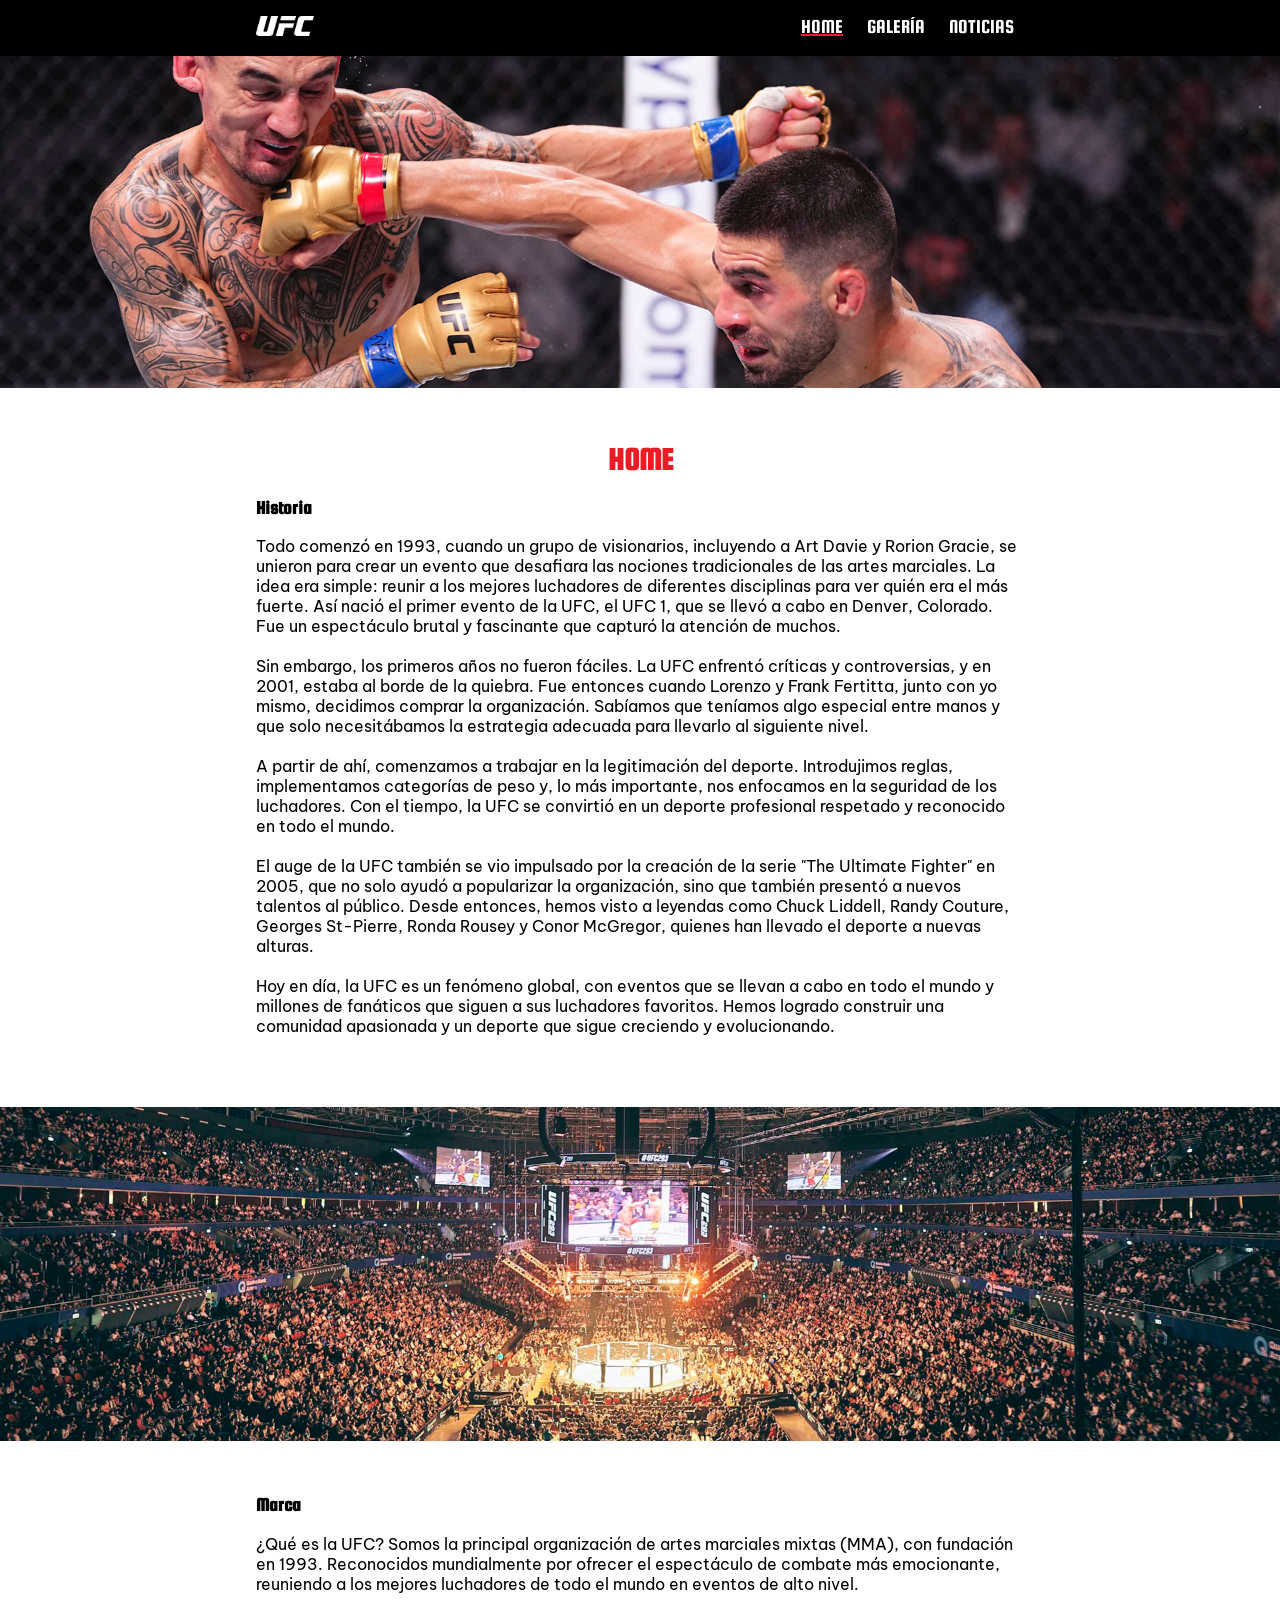
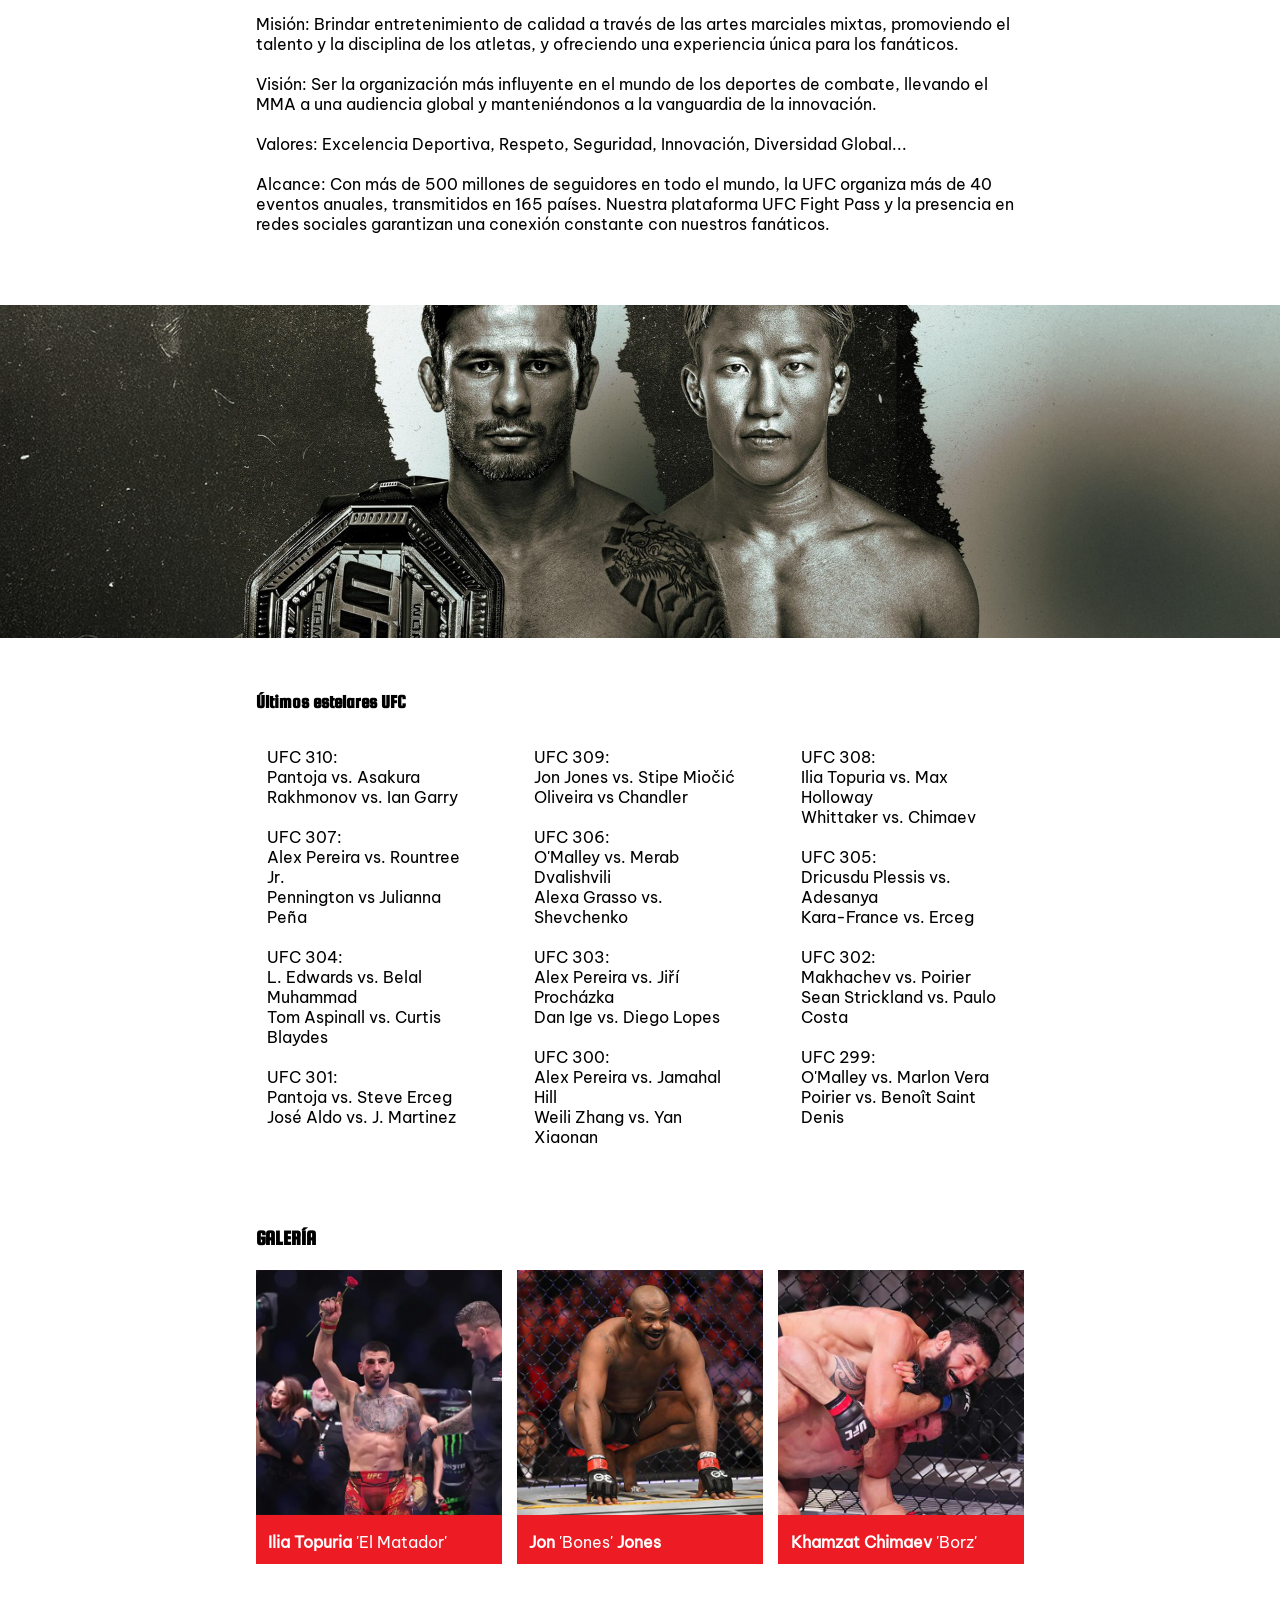
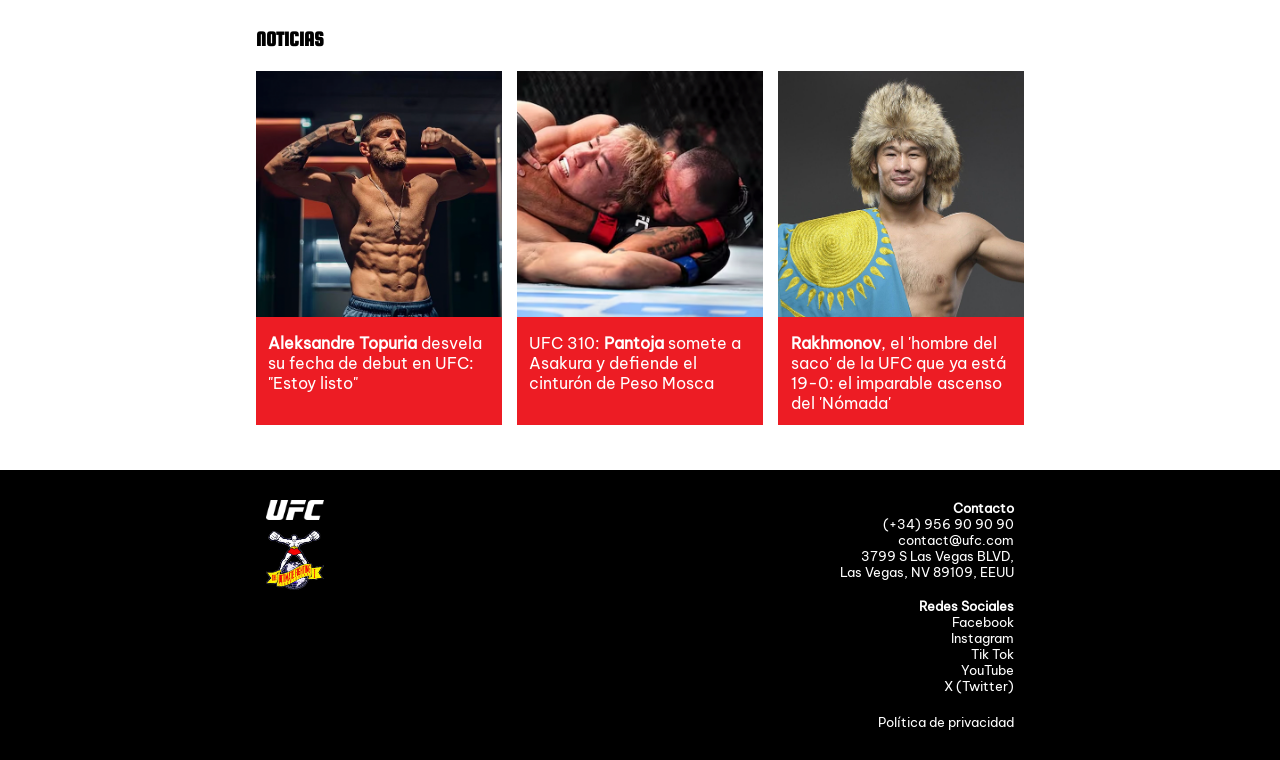
<file: index.html>
<!DOCTYPE html>
<head>
    <meta charset="utf-8">
    <meta name="author" content="Alejandro Torres">
    <meta name="description" content="La Casa del Ultimate Fighting Championship.">
    <title>The Ultimate Fighting Championship</title>
    <link rel="icon" href="Imagenes/favicon.png">
    <link rel="stylesheet" href="HojaCSS.css">
</head>
    
<header>
    <nav class="nav1">
        <ul class="ul1">
            <div>
                <li class="li1ufc"><img src="Imagenes/ufc-logo-blanco.png" class="imgmenu"></li>
            </div>
            <div>
                <a rel="stylesheet" href="index.html"><li class="li1"><u>HOME</u></li></a>
                <a rel="stylesheet" href="GALERIA.html"><li class="li1">GALERÍA</li></a>
                <a rel="stylesheet" href="NOTICIAS.html"><li class="li1">NOTICIAS</li></a>
            </div>
        </ul>
    </nav>
</header>

<body>
    <div class="banner">
        <img src="Imagenes/Home1.png" alt="Ilia Topuria dando un overhand a Max Holloway" class="b1">
    </div>
    <div class="home">
        <h1>HOME</h1>
    </div>
    <div class="txt">
        <h3>Historia</h3>
        <p>Todo comenzó en 1993, cuando un grupo de visionarios, incluyendo a Art Davie y Rorion Gracie, se unieron para crear un evento que desafiara las nociones tradicionales de las artes marciales. La idea era simple: reunir a los mejores luchadores de diferentes disciplinas para ver quién era el más fuerte. Así nació el primer evento de la UFC, el UFC 1, que se llevó a cabo en Denver, Colorado. Fue un espectáculo brutal y fascinante que capturó la atención de muchos.
            <br> <br>
            Sin embargo, los primeros años no fueron fáciles. La UFC enfrentó críticas y controversias, y en 2001, estaba al borde de la quiebra. Fue entonces cuando Lorenzo y Frank Fertitta, junto con yo mismo, decidimos comprar la organización. Sabíamos que teníamos algo especial entre manos y que solo necesitábamos la estrategia adecuada para llevarlo al siguiente nivel.
            <br> <br>
            A partir de ahí, comenzamos a trabajar en la legitimación del deporte. Introdujimos reglas, implementamos categorías de peso y, lo más importante, nos enfocamos en la seguridad de los luchadores. Con el tiempo, la UFC se convirtió en un deporte profesional respetado y reconocido en todo el mundo.
            <br> <br>
            El auge de la UFC también se vio impulsado por la creación de la serie "The Ultimate Fighter" en 2005, que no solo ayudó a popularizar la organización, sino que también presentó a nuevos talentos al público. Desde entonces, hemos visto a leyendas como Chuck Liddell, Randy Couture, Georges St-Pierre, Ronda Rousey y Conor McGregor, quienes han llevado el deporte a nuevas alturas.
            <br> <br>
            Hoy en día, la UFC es un fenómeno global, con eventos que se llevan a cabo en todo el mundo y millones de fanáticos que siguen a sus luchadores favoritos. Hemos logrado construir una comunidad apasionada y un deporte que sigue creciendo y evolucionando.
        </p>
    </div>
    <div class="banner">
        <img src="Imagenes/Home2.png" alt="UFC fight night" class="b1">
    </div>
    <div class="txt">
        <h3>Marca</h3>
        <p>¿Qué es la UFC?
            Somos la principal organización de artes marciales mixtas (MMA), con fundación en 1993. Reconocidos mundialmente por ofrecer el espectáculo de combate más emocionante, reuniendo a los mejores luchadores de todo el mundo en eventos de alto nivel.
            <br> <br>
            Misión: 
            Brindar entretenimiento de calidad a través de las artes marciales mixtas, promoviendo el talento y la disciplina de los atletas, y ofreciendo una experiencia única para los fanáticos.
            <br> <br>
            Visión:  
            Ser la organización más influyente en el mundo de los deportes de combate, llevando el MMA a una audiencia global y manteniéndonos a la vanguardia de la innovación.
            <br> <br>
            Valores:  
            Excelencia Deportiva, Respeto, Seguridad, Innovación, Diversidad Global...
            <br> <br>
            Alcance:
            Con más de 500 millones de seguidores en todo el mundo, la UFC organiza más de 40 eventos anuales, transmitidos en 165 países. Nuestra plataforma UFC Fight Pass y la presencia en redes sociales garantizan una conexión constante con nuestros fanáticos.
        </p>
    </div>
    <div class="banner">
        <img src="Imagenes/Home3.png" alt="UFC 310" class="b1">
    </div>
    <div class="txt">
    <h3>Últimos estelares UFC</h3>
    </div>
    <div class="home3">
        <div></div>
        <div>
            <p>UFC 310:
                <br>
                Pantoja vs. Asakura
                <br>
                Rakhmonov vs. Ian Garry
                <br> <br>
                UFC 307:
                <br>
                Alex Pereira vs. Rountree Jr.
                <br>
                Pennington vs Julianna Peña
                <br> <br>
                UFC 304:
                <br>
                L. Edwards vs. Belal Muhammad
                <br>
                Tom Aspinall vs. Curtis Blaydes
                <br> <br>
                UFC 301:
                <br>
                Pantoja vs. Steve Erceg
                <br>
                José Aldo vs. J. Martinez
            </p>
        </div>
        <div>
            <p>UFC 309:
                <br>
                Jon Jones vs. Stipe Miočić
                <br>
                Oliveira vs Chandler
                <br> <br>
                UFC 306:
                <br>
                O'Malley vs. Merab Dvalishvili
                <br>
                Alexa Grasso vs. Shevchenko
                <br> <br>
                UFC 303:
                <br>
                Alex Pereira vs. Jiří Procházka
                <br>
                Dan Ige vs. Diego Lopes
                <br> <br>
                UFC 300:
                <br>
                Alex Pereira vs. Jamahal Hill
                <br>
                Weili Zhang vs. Yan Xiaonan
            </p>
        </div>
        <div>
            <p>UFC 308:
                <br>
                Ilia Topuria vs. Max Holloway
                <br>
                Whittaker vs. Chimaev
                <br> <br>
                UFC 305:
                <br>
                Dricusdu Plessis vs. Adesanya
                <br>
                Kara-France vs. Erceg
                <br> <br>
                UFC 302:
                <br>
                Makhachev vs. Poirier
                <br>
                Sean Strickland vs. Paulo Costa
                <br> <br>
                UFC 299:
                <br>
                O'Malley vs. Marlon Vera
                <br>
                Poirier vs. Benoît Saint Denis
            </p>
        </div>
    </div>
    <div class="titsecc">
        <h3>GALERÍA</h3>
    </div>
    <div class="secc">
        <div class="seccimg">
            <div>
                <a rel="stylesheet" href="GALERIA.html">
                <img src="Imagenes/TopuriaHome.png" class="imgs"></a>
            </div>
            <div>
                <p class="secctxt"> <b>Ilia Topuria</b> 'El Matador'</p>
            </div>
        </div>
        <div class="seccimg">
            <div>
                <a rel="stylesheet" href="GALERIA.html">
                <img src="Imagenes/JonJonesHome.png" class="imgs"></a>
            </div>
            <div>
                <p class="secctxt"> <b>Jon</b> 'Bones' <b>Jones</b></p>
            </div>
        </div>
        <div class="seccimg">
            <div>
                <a rel="stylesheet" href="GALERIA.html">
                <img src="Imagenes/ChimaevHome.png" class="imgs"></a>
            </div>
            <div>
                <p class="secctxt"> <b>Khamzat Chimaev</b> 'Borz'</p>
            </div>
        </div>
    </div>
    <div class="titsecc">
        <h3>NOTICIAS</h3>
    </div>
    <div class="secc">
        <div class="seccimg">
            <div>
                <a rel="stylesheet" href="NOTICIAS.html">
                <img src="Imagenes/AlexTHome.png" class="imgs"></a>
            </div>
            <div>
                <p class="secctxt"> <b>Aleksandre Topuria</b> desvela su fecha de debut en UFC: "Estoy listo"</p>
            </div>
        </div>
        <div class="seccimg">
            <div>
                <a rel="stylesheet" href="NOTICIAS.html">
                <img src="Imagenes/PantojaHome.png" class="imgs"></a>
            </div>
            <div>
                <p class="secctxt"> UFC 310: <b>Pantoja</b> somete a Asakura y defiende el cinturón de Peso Mosca</p>
            </div>
        </div>
        <div class="seccimg">
            <div>
                <a rel="stylesheet" href="NOTICIAS.html">
                <img src="Imagenes/RakhmonovHome.png" class="imgs"></a>
            </div>
            <div>
                <p class="secctxt"> <b>Rakhmonov</b>, el 'hombre del saco' de la UFC que ya está 19-0: el imparable ascenso del 'Nómada'</p>
            </div>
        </div>
    </div>
</body>

<footer class="nav2">

    <div class="footerdiv1">
        <li class="footer4"><img src="Imagenes/ufc-logo-blanco.png"; class="logofooter1"></li>
        <li class="li2"><img src="Imagenes/ufc-logo-antiguo.png"; class="logofooter2"></li>
    </div>

    <div class="footerdiv2">
        <li class="footer1"><p class="pfooter"><b>Contacto</b></p></li>
        <li class="footer2"><p class="pfooter">(+34) 956 90 90 90</p></li>
        <li class="footer2"><p class="pfooter">contact@ufc.com</p></li>
        <li class="footer2"><p class="pfooter">3799 S Las Vegas BLVD,</p></li>
        <li class="footer2"><p class="pfooter">Las Vegas, NV 89109, EEUU</p></li>
        <br>
        <li class="footer2"><p class="pfooter"><b>Redes Sociales</b></p></li>
        <a href="https://www.facebook.com/UFCEspanol/"><li class="footer2"><p class="pfooter">Facebook</p></li></a>
        <a href="https://www.instagram.com/ufc/"><li class="footer2"><p class="pfooter">Instagram</p></li></a>
        <a href="https://www.tiktok.com/@ufcespanol"><li class="footer2"><p class="pfooter">Tik Tok</p></li></a>
        <a href="https://www.youtube.com/ufc"><li class="footer2"><p class="pfooter">YouTube</p></li></a>
        <a href="https://x.com/ufc"><li class="footer3"><p class="pfooter">X (Twitter)</p></li></a>
        <a href="https://www.ufc.com/privacy-policy"><li class="footer5"><p class="pfooter">Política de privacidad</p></li></a>
    </div>

</footer>
</file>
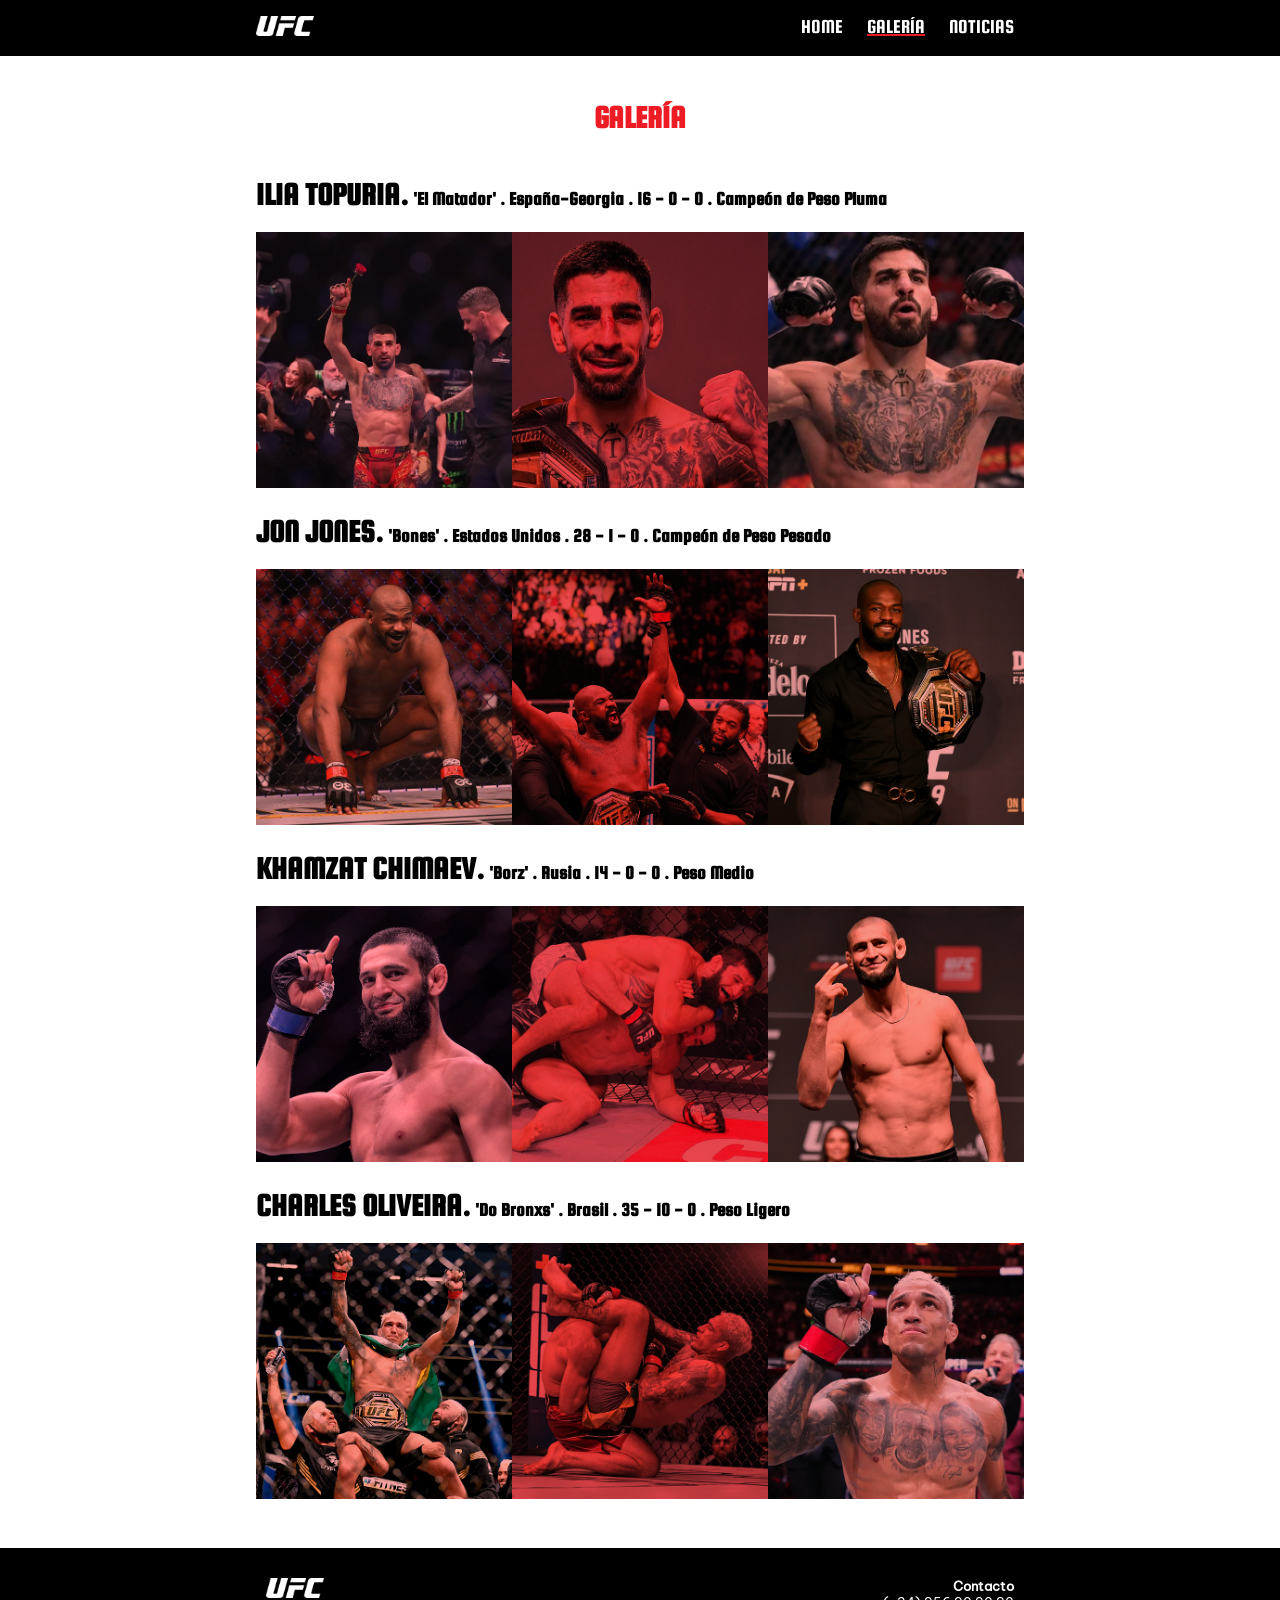
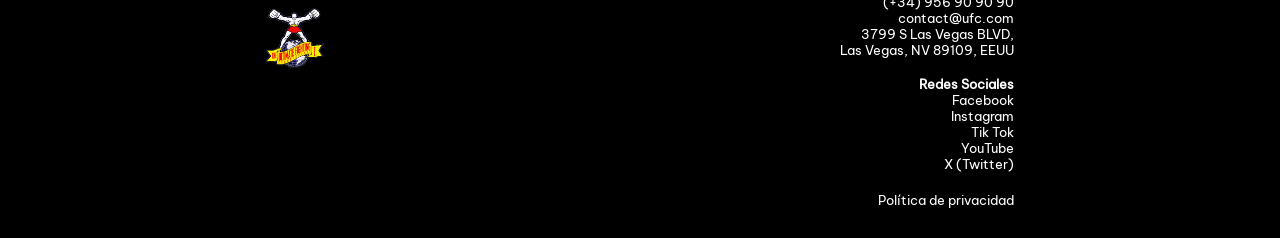
<file: GALERIA.html>
<!DOCTYPE html>
<head>
    <meta charset="utf-8">
    <meta name="author" content="Alejandro Torres">
    <meta name="description" content="La Casa del Ultimate Fighting Championship. Galería.">
    <title>Gallery - The Ultimate Fighting Championship</title>
    <link rel="icon" href="Imagenes/favicon.png">
    <link rel="stylesheet" href="HojaCSS.css">
</head>
    
<header>
    <nav class="nav1">
        <ul class="ul1">
            <div>
                <li class="li1ufc"><img src="Imagenes/ufc-logo-blanco.png" class="imgmenu"></li>
            </div>
            <div>
                <a rel="stylesheet" href="index.html"><li class="li1">HOME</li></a>
                <a rel="stylesheet" href="GALERIA.html"><li class="li1"><u>GALERÍA</u></li></a>
                <a rel="stylesheet" href="NOTICIAS.html"><li class="li1">NOTICIAS</li></a>
            </div>
        </ul>
    </nav>
</header>

<body>
    <div class="tituloseccion">
        <h1>GALERÍA</h1>
    </div>
    <div class="nombres">
        <h1>ILIA TOPURIA.</h1><h3>'El Matador' . España-Georgia . 16 - 0 - 0 . Campeón de Peso Pluma</h3>
    </div>
    <div class="pics">
        <div>
            <img src="Imagenes/IliaTopuria-1b.png" alt="IliaTopuria-1" class="imgsg">
        </div>
        <div>
            <img src="Imagenes/IliaTopuria-2b.png" alt="IliaTopuria-2" class="imgsg">
        </div>
        <div>
            <img src="Imagenes/IliaTopuria-3b.png" alt="IliaTopuria-3" class="imgsg">
        </div>
    </div>
    <div class="nombres">
        <h1>JON JONES.</h1><h3>'Bones' . Estados Unidos . 28 - 1 - 0 . Campeón de Peso Pesado</h3>
    </div>
    <div class="pics">
        <div>
            <img src="Imagenes/JonJones-1.png" alt="Casco aleman" class="imgsg">
        </div>
        <div>
            <img src="Imagenes/JonJones-2.png" alt="Casco aleman" class="imgsg">
        </div>
        <div>
            <img src="Imagenes/JonJones-3.png" alt="Casco aleman" class="imgsg">
        </div>
    </div>
    <div class="nombres">
        <h1>KHAMZAT CHIMAEV.</h1><h3>'Borz' . Rusia . 14 - 0 - 0 . Peso Medio</h3>
    </div>
    <div class="pics">
        <div>
            <img src="Imagenes/Chimaev-1.png" alt="Casco aleman" class="imgsg">
        </div>
        <div>
            <img src="Imagenes/Chimaev-2.png" alt="Casco aleman" class="imgsg">
        </div>
        <div>
            <img src="Imagenes/Chimaev-3.png" alt="Casco aleman" class="imgsg">
        </div>
    </div>
    <div class="nombres">
        <h1>CHARLES OLIVEIRA.</h1><h3>'Do Bronxs' . Brasil . 35 - 10 - 0 . Peso Ligero</h3>
    </div>
    <div class="pics">
        <div>
            <img src="Imagenes/Oliveira-1.png" alt="Casco aleman" class="imgsg">
        </div>
        <div>
            <img src="Imagenes/Oliveira-2.png" alt="Casco aleman" class="imgsg">
        </div>
        <div>
            <img src="Imagenes/Oliveira-3.png" alt="Casco aleman" class="imgsg">
        </div>
    </div>
</body>

<footer class="nav2">

    <div class="footerdiv1">
        <li class="footer4"><img src="Imagenes/ufc-logo-blanco.png"; class="logofooter1"></li>
        <li class="li2"><img src="Imagenes/ufc-logo-antiguo.png"; class="logofooter2"></li>
    </div>

    <div class="footerdiv2">
        <li class="footer1"><p class="pfooter"><b>Contacto</b></p></li>
        <li class="footer2"><p class="pfooter">(+34) 956 90 90 90</p></li>
        <li class="footer2"><p class="pfooter">contact@ufc.com</p></li>
        <li class="footer2"><p class="pfooter">3799 S Las Vegas BLVD,</p></li>
        <li class="footer2"><p class="pfooter">Las Vegas, NV 89109, EEUU</p></li>
        <br>
        <li class="footer2"><p class="pfooter"><b>Redes Sociales</b></p></li>
        <a href="https://www.facebook.com/UFCEspanol/"><li class="footer2"><p class="pfooter">Facebook</p></li></a>
        <a href="https://www.instagram.com/ufc/"><li class="footer2"><p class="pfooter">Instagram</p></li></a>
        <a href="https://www.tiktok.com/@ufcespanol"><li class="footer2"><p class="pfooter">Tik Tok</p></li></a>
        <a href="https://www.youtube.com/ufc"><li class="footer2"><p class="pfooter">YouTube</p></li></a>
        <a href="https://x.com/ufc"><li class="footer3"><p class="pfooter">X (Twitter)</p></li></a>
        <a href="https://www.ufc.com/privacy-policy"><li class="footer5"><p class="pfooter">Política de privacidad</p></li></a>
    </div>

</footer>
</file>
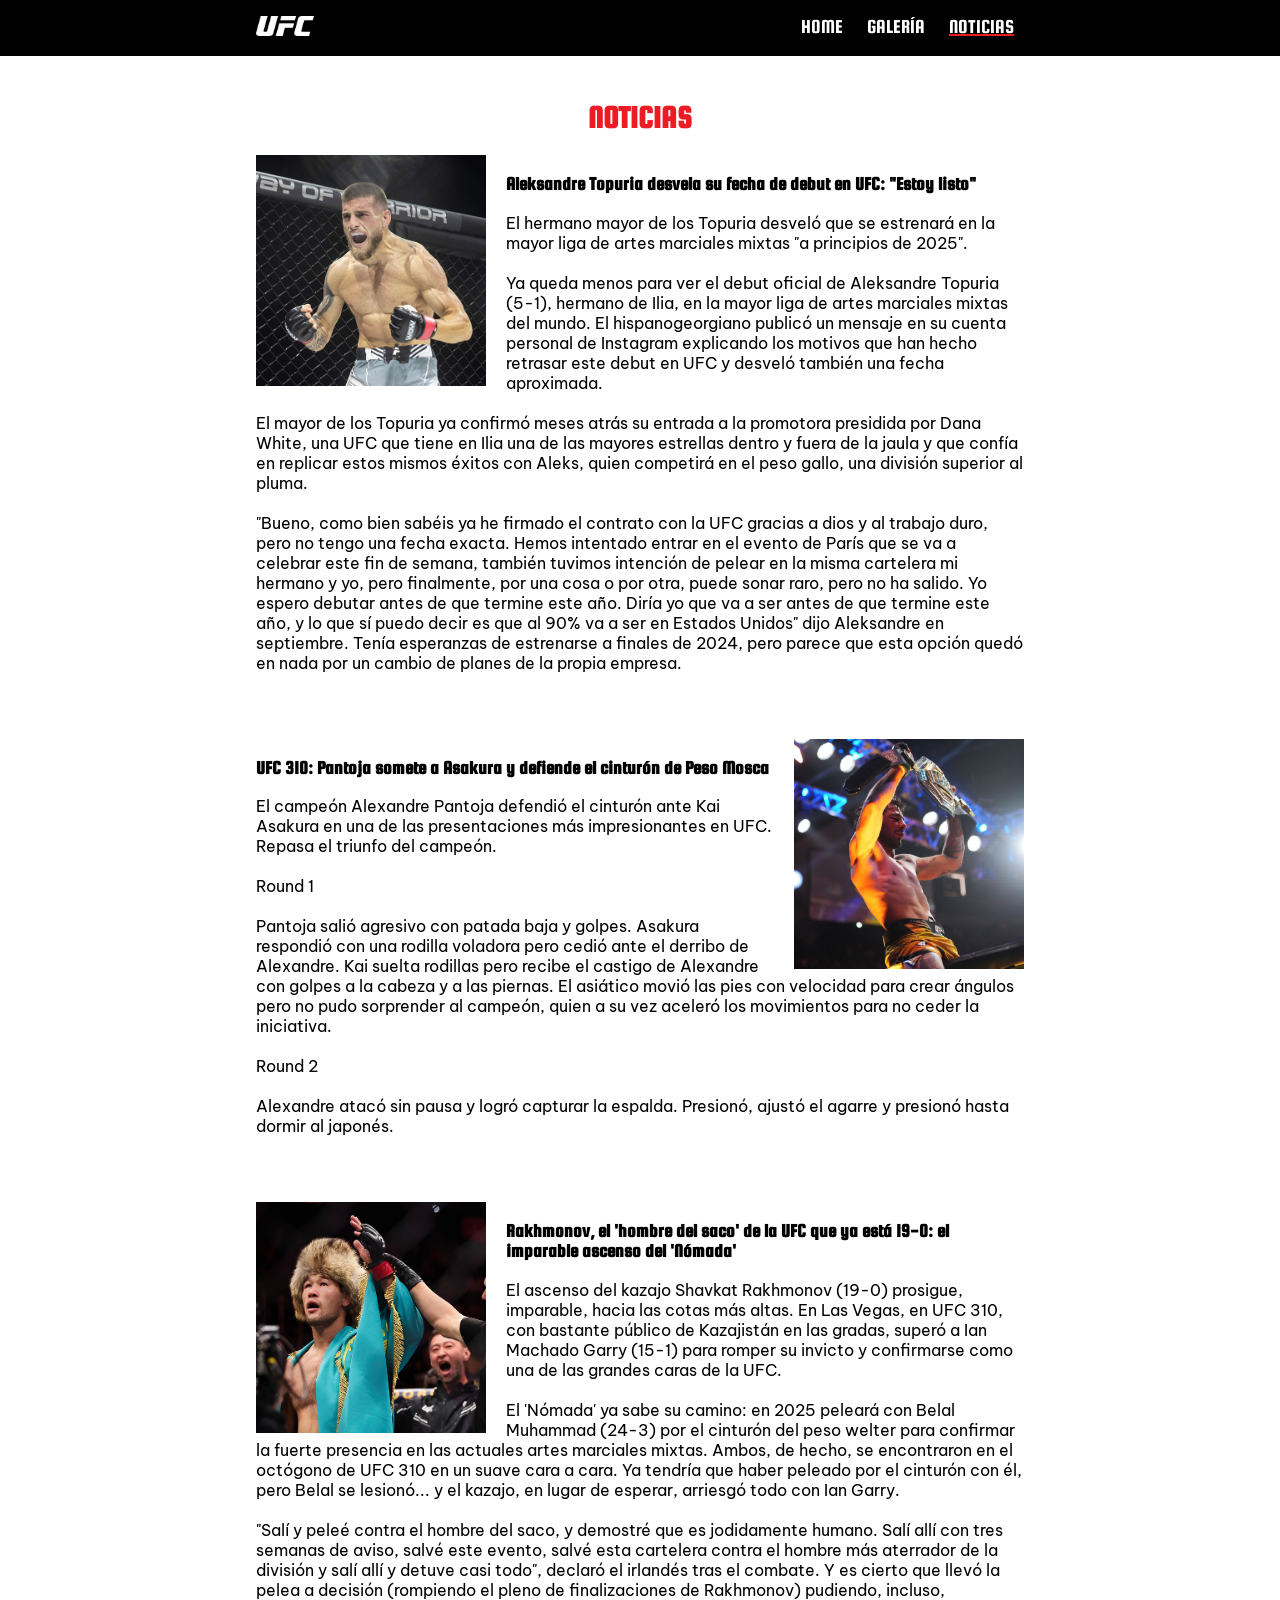
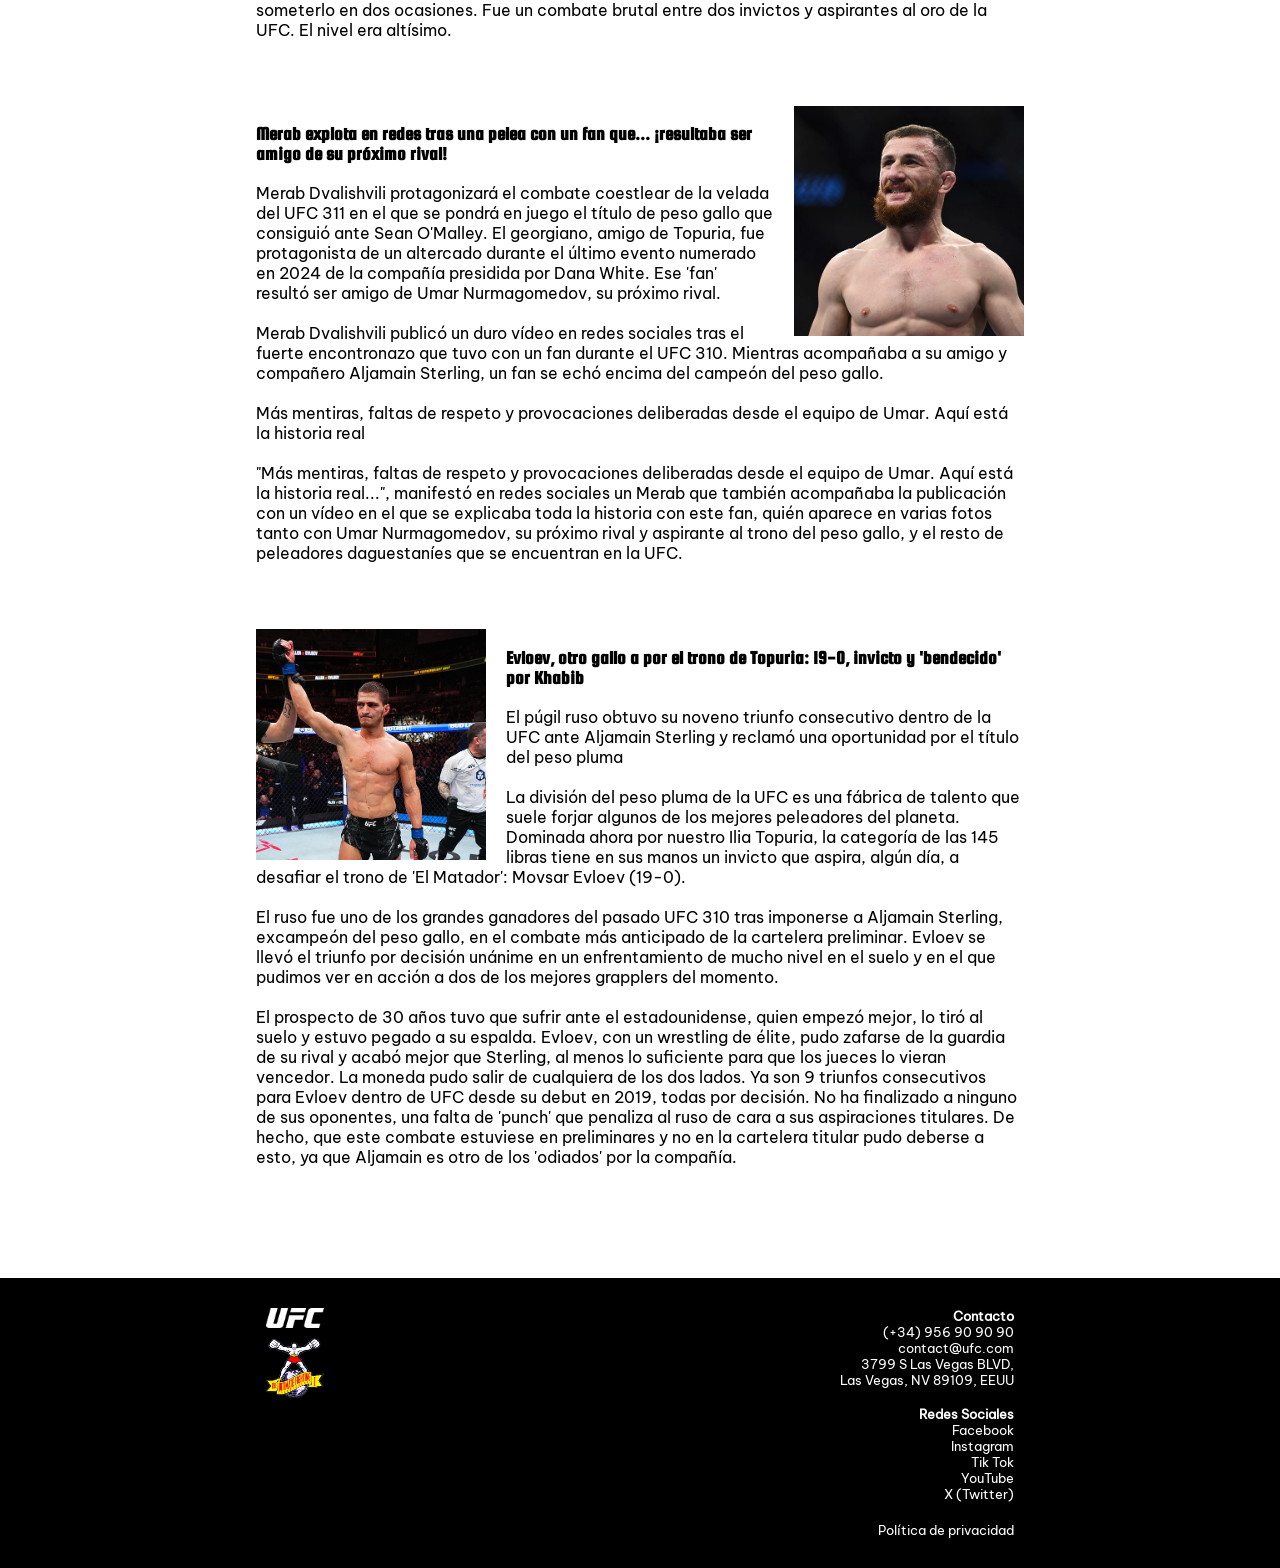
<file: NOTICIAS.html>
<!DOCTYPE html>
<head>
    <meta charset="utf-8">
    <meta name="author" content="Alejandro Torres">
    <meta name="description" content="La Casa del Ultimate Fighting Championship. Noticias.">
    <title>News - The Ultimate Fighting Championship</title>
    <link rel="icon" href="Imagenes/favicon.png">
    <link rel="stylesheet" href="HojaCSS.css">
</head>
    
<header>
    <nav class="nav1">
        <ul class="ul1">
            <div>
                <li class="li1ufc"><img src="Imagenes/ufc-logo-blanco.png" class="imgmenu"></li>
            </div>
            <div>
                <a rel="stylesheet" href="index.html"><li class="li1">HOME</li></a>
                <a rel="stylesheet" href="GALERIA.html"><li class="li1">GALERÍA</li></a>
                <a rel="stylesheet" href="NOTICIAS.html"><li class="li1"><u>NOTICIAS</u></li></a>
            </div>
        </ul>
    </nav>
</header>

<body>
    <div class="tituloseccion">
        <h1>NOTICIAS</h1>
    </div>
    <div class="noticiaspadre">
        <div class="not1">
            <div>
                <img src="Imagenes/AlexT.png" class="imgn1">
                <h3>Aleksandre Topuria desvela su fecha de debut en UFC: "Estoy listo"</h3>
                <p>
                    El hermano mayor de los Topuria desveló que se estrenará en la mayor liga de artes marciales mixtas "a principios de 2025".
                <br> <br>
                Ya queda menos para ver el debut oficial de Aleksandre Topuria (5-1), hermano de Ilia, en la mayor liga de artes marciales mixtas del mundo. El hispanogeorgiano publicó un mensaje en su cuenta personal de Instagram explicando los motivos que han hecho retrasar este debut en UFC y desveló también una fecha aproximada.
                <br> <br>
                El mayor de los Topuria ya confirmó meses atrás su entrada a la promotora presidida por Dana White, una UFC que tiene en Ilia una de las mayores estrellas dentro y fuera de la jaula y que confía en replicar estos mismos éxitos con Aleks, quien competirá en el peso gallo, una división superior al pluma.
                <br> <br>
                "Bueno, como bien sabéis ya he firmado el contrato con la UFC gracias a dios y al trabajo duro, pero no tengo una fecha exacta. Hemos intentado entrar en el evento de París que se va a celebrar este fin de semana, también tuvimos intención de pelear en la misma cartelera mi hermano y yo, pero finalmente, por una cosa o por otra, puede sonar raro, pero no ha salido. Yo espero debutar antes de que termine este año. Diría yo que va a ser antes de que termine este año, y lo que sí puedo decir es que al 90% va a ser en Estados Unidos" dijo Aleksandre en septiembre. Tenía esperanzas de estrenarse a finales de 2024, pero parece que esta opción quedó en nada por un cambio de planes de la propia empresa.
                </p>
            </div>
        </div>

        <div class="not1">
            <div>
                <img src="Imagenes/Pantoja.jpg" class="imgn2">
                <h3>UFC 310: Pantoja somete a Asakura y defiende el cinturón de Peso Mosca</h3>
                <p>
                El campeón Alexandre Pantoja defendió el cinturón ante Kai Asakura en una de las presentaciones más impresionantes en UFC. Repasa el triunfo del campeón.
                <br> <br>
                Round 1
                <br> <br>
                Pantoja salió agresivo con patada baja y golpes. Asakura respondió con una rodilla voladora pero cedió ante el derribo de Alexandre. Kai suelta rodillas pero recibe el castigo de Alexandre con golpes a la cabeza y a las piernas. El asiático movió las pies con velocidad para crear ángulos pero no pudo sorprender al campeón, quien a su vez aceleró los movimientos para no ceder la iniciativa.
                <br> <br>
                Round 2
                <br> <br>
                Alexandre atacó sin pausa y logró capturar la espalda. Presionó, ajustó el agarre y presionó hasta dormir al japonés.
                </p>
            </div>
        </div>

        <div class="not1">
            <div>
                <img src="Imagenes/Rakhmonov.png" class="imgn1">
                <h3>Rakhmonov, el 'hombre del saco' de la UFC que ya está 19-0: el imparable ascenso del 'Nómada'</h3>
                <p>
                El ascenso del kazajo Shavkat Rakhmonov (19-0) prosigue, imparable, hacia las cotas más altas. En Las Vegas, en UFC 310, con bastante público de Kazajistán en las gradas, superó a Ian Machado Garry (15-1) para romper su invicto y confirmarse como una de las grandes caras de la UFC.
                <br> <br>
                El 'Nómada' ya sabe su camino: en 2025 peleará con Belal Muhammad (24-3) por el cinturón del peso welter para confirmar la fuerte presencia en las actuales artes marciales mixtas. Ambos, de hecho, se encontraron en el octógono de UFC 310 en un suave cara a cara. Ya tendría que haber peleado por el cinturón con él, pero Belal se lesionó... y el kazajo, en lugar de esperar, arriesgó todo con Ian Garry.
                <br> <br>
                "Salí y peleé contra el hombre del saco, y demostré que es jodidamente humano. Salí allí con tres semanas de aviso, salvé este evento, salvé esta cartelera contra el hombre más aterrador de la división y salí allí y detuve casi todo", declaró el irlandés tras el combate. Y es cierto que llevó la pelea a decisión (rompiendo el pleno de finalizaciones de Rakhmonov) pudiendo, incluso, someterlo en dos ocasiones. Fue un combate brutal entre dos invictos y aspirantes al oro de la UFC. El nivel era altísimo. 
                </p>
            </div>
        </div>

        <div class="not1">
            <div>
                <img src="Imagenes/Merab.png" class="imgn2">
                <h3>Merab explota en redes tras una pelea con un fan que... ¡resultaba ser amigo de su próximo rival!</h3>
                <p>
                Merab Dvalishvili protagonizará el combate coestlear de la velada del UFC 311 en el que se pondrá en juego el título de peso gallo que consiguió ante Sean O'Malley. El georgiano, amigo de Topuria, fue protagonista de un altercado durante el último evento numerado en 2024 de la compañía presidida por Dana White. Ese 'fan' resultó ser amigo de Umar Nurmagomedov, su próximo rival.
                <br> <br>
                Merab Dvalishvili publicó un duro vídeo en redes sociales tras el fuerte encontronazo que tuvo con un fan durante el UFC 310. Mientras acompañaba a su amigo y compañero Aljamain Sterling, un fan se echó encima del campeón del peso gallo.
                <br> <br>
                Más mentiras, faltas de respeto y provocaciones deliberadas desde el equipo de Umar. Aquí está la historia real
                <br> <br>
                "Más mentiras, faltas de respeto y provocaciones deliberadas desde el equipo de Umar. Aquí está la historia real...", manifestó en redes sociales un Merab que también acompañaba la publicación con un vídeo en el que se explicaba toda la historia con este fan, quién aparece en varias fotos tanto con Umar Nurmagomedov, su próximo rival y aspirante al trono del peso gallo, y el resto de peleadores daguestaníes que se encuentran en la UFC.
                </p>
            </div>
        </div>

        <div class="not1">
            <div>
                <img src="Imagenes/Evloev.png" class="imgn1">
                <h3>Evloev, otro gallo a por el trono de Topuria: 19-0, invicto y 'bendecido' por Khabib</h3>
                <p>
                El púgil ruso obtuvo su noveno triunfo consecutivo dentro de la UFC ante Aljamain Sterling y reclamó una oportunidad por el título del peso pluma
                <br> <br>
                La división del peso pluma de la UFC es una fábrica de talento que suele forjar algunos de los mejores peleadores del planeta. Dominada ahora por nuestro Ilia Topuria, la categoría de las 145 libras tiene en sus manos un invicto que aspira, algún día, a desafiar el trono de 'El Matador': Movsar Evloev (19-0).
                <br> <br>
                El ruso fue uno de los grandes ganadores del pasado UFC 310 tras imponerse a Aljamain Sterling, excampeón del peso gallo, en el combate más anticipado de la cartelera preliminar. Evloev se llevó el triunfo por decisión unánime en un enfrentamiento de mucho nivel en el suelo y en el que pudimos ver en acción a dos de los mejores grapplers del momento.
                <br> <br>
                El prospecto de 30 años tuvo que sufrir ante el estadounidense, quien empezó mejor, lo tiró al suelo y estuvo pegado a su espalda. Evloev, con un wrestling de élite, pudo zafarse de la guardia de su rival y acabó mejor que Sterling, al menos lo suficiente para que los jueces lo vieran vencedor. La moneda pudo salir de cualquiera de los dos lados. Ya son 9 triunfos consecutivos para Evloev dentro de UFC desde su debut en 2019, todas por decisión. No ha finalizado a ninguno de sus oponentes, una falta de 'punch' que penaliza al ruso de cara a sus aspiraciones titulares. De hecho, que este combate estuviese en preliminares y no en la cartelera titular pudo deberse a esto, ya que Aljamain es otro de los 'odiados' por la compañía.
            </p>
            </div>
        </div>
    </div>
</body>

<footer class="nav2">

    <div class="footerdiv1">
        <li class="footer4"><img src="Imagenes/ufc-logo-blanco.png"; class="logofooter1"></li>
        <li class="li2"><img src="Imagenes/ufc-logo-antiguo.png"; class="logofooter2"></li>
    </div>

    <div class="footerdiv2">
        <li class="footer1"><p class="pfooter"><b>Contacto</b></p></li>
        <li class="footer2"><p class="pfooter">(+34) 956 90 90 90</p></li>
        <li class="footer2"><p class="pfooter">contact@ufc.com</p></li>
        <li class="footer2"><p class="pfooter">3799 S Las Vegas BLVD,</p></li>
        <li class="footer2"><p class="pfooter">Las Vegas, NV 89109, EEUU</p></li>
        <br>
        <li class="footer2"><p class="pfooter"><b>Redes Sociales</b></p></li>
        <a href="https://www.facebook.com/UFCEspanol/"><li class="footer2"><p class="pfooter">Facebook</p></li></a>
        <a href="https://www.instagram.com/ufc/"><li class="footer2"><p class="pfooter">Instagram</p></li></a>
        <a href="https://www.tiktok.com/@ufcespanol"><li class="footer2"><p class="pfooter">Tik Tok</p></li></a>
        <a href="https://www.youtube.com/ufc"><li class="footer2"><p class="pfooter">YouTube</p></li></a>
        <a href="https://x.com/ufc"><li class="footer3"><p class="pfooter">X (Twitter)</p></li></a>
        <a href="https://www.ufc.com/privacy-policy"><li class="footer5"><p class="pfooter">Política de privacidad</p></li></a>
    </div>

</footer>
</file>
<file: HojaCSS.css>
@font-face {
    font-family: 'titulos';
    src: url(SquadaOne-Regular.ttf);
}
@font-face {
    font-family: 'texto';
    src: url(BeVietnamPro-Regular.ttf);
}
.nav1{
    background-color: black;
    color: white;
    position: fixed;
        top: 0;
        left: 0;
        right: 0;
    z-index: 1;
}
ul{
    padding: 0;
}
.ul1{
    margin-left: 20%;
    margin-right: 20%;
    display: flex;
    justify-content: space-between;
}
.li1ufc{
    margin-left: 0;
    margin-right: 0;
    color: white;
    display: inline-block;
    font-size: 15pt;
    font-family: 'titulos';
}
.li1{
    color: white;
    display: inline-block;
    padding-left: 10px;
    padding-right: 10px;
    font-size: 15pt;
    font-family: 'titulos';
}
.li1:hover{
    color: #ED1C24;
}
.li1:active{
    text-decoration: underline;
}
.imgmenu{
    height: 20px;
}
.nav2{
    background-color: black;
    color: white;
    display: flex;
    justify-content: space-between;
    margin-top: 5vh;
    width: 100%;
}
.li2{
    color: white;
    display: flex;
    flex-direction: column;
    padding-left: 10px;
    padding-right: 10px;
    padding-top: 0px;
    padding-bottom: 0px;
    font-size: 80%;
}
.footer1{
    color: white;
    display: flex;
    flex-direction: column;
    padding-left: 10px;
    padding-right: 10px;
    padding-top: 0px;
    padding-bottom: 0px;
    font-size: 80%;
    margin-top: 30px;
    text-align: right;
}
.footer2{
    color: white;
    display: flex;
    flex-direction: column;
    padding-left: 10px;
    padding-right: 10px;
    padding-top: 0px;
    padding-bottom: 0px;
    font-size: 80%;
    text-align: right;
}
.footer3{
    color: white;
    display: flex;
    flex-direction: column;
    padding-left: 10px;
    padding-right: 10px;
    padding-top: 0px;
    padding-bottom: 0px;
    font-size: 80%;
    text-align: right;
    margin-bottom: 20px;
}
.footer4{
    color: white;
    display: flex;
    flex-direction: column;
    padding-left: 10px;
    padding-right: 10px;
    padding-top: 0px;
    padding-bottom: 0px;
    font-size: 80%;
    text-align: right;
    margin-top: 30px;
}
.footer5{
    color: white;
    display: flex;
    flex-direction: column;
    padding-left: 10px;
    padding-right: 10px;
    padding-top: 0px;
    padding-bottom: 0px;
    font-size: 80%;
    text-align: right;
    margin-bottom: 30px;
}
.logofooter1{
    height: 20px;
}
.logofooter2{
    height: 60px;
    margin-top: 10px;
}
.pfooter{
    margin: 0px;
}
.pfooter:hover{
    color: grey;
}
.pfooter:active{
    color: #ED1C24;
}
u{
    text-decoration-color: #ED1C24;
}
h1{
    font-family: 'titulos';
}
h3{
    font-family: 'titulos';
}
p{
    font-family: 'texto';
}
a {
    text-decoration: none;
}
body{
    margin: 0px;
}
.tituloseccion{
    color: #ED1C24;
    margin-top: 100px;
    text-align: center;
}
.home{
    color: #ED1C24;
    text-align: center;
}
.nombres{
    gap: 5px;
    margin-left: 20%;
    margin-right: 20%;
    display: flex;
    align-items: baseline;
}
.pics{
    display: flex;
    justify-content: center;
    margin-left: 20%;
    margin-right: 20%;
}
.imgs{
    width: 100%;
}
.imgsg{
    width: 100%;
}
.imgs:hover{
    opacity: 50%;
}
.footerdiv1{
    margin-left: 20%;
}
.footerdiv2{
    margin-right: 20%;
}
.noticiaspadre{
    margin-left: 20%;
    margin-right: 20%;
    display: flex;
    justify-content: space-between;
    flex-wrap: wrap;
}
.not1{
    width: 100%;
    display: flex;
    align-items: center;
    margin-bottom: 50px;
}
.imgn1{
    width: 30%;
    float: left;
    margin-right: 20px;
}
.imgn2{
    width: 30%;
    float: right;
    margin-left: 20px;
}
.banner{
    position: static;
        right: 0px;
        top: 55px;
        right: 0px;
    margin-bottom: 50px;
}
.b1{
    width: 100%;
    margin-top: 55px;
}
.txt{
    margin-left: 20%;
    margin-right: 20%;
}
.home3{
    display: grid;
    grid-template-columns: 1fr 1fr 1fr 1fr 1fr;
    gap: 55px;
}
.titsecc{
    margin-top: 5%;
    margin-left: 20%;
    margin-right: 20%;
    font-size: large;
}
.secc{
    margin-left: 20%;
    margin-right: 20%;
    display: flex;
    justify-content: space-between;
}
.seccimg{
    background-color: #ED1C24;
    width: 32%;
}
.secctxt{
    color: white;
    margin: 5%;
}
</file>
